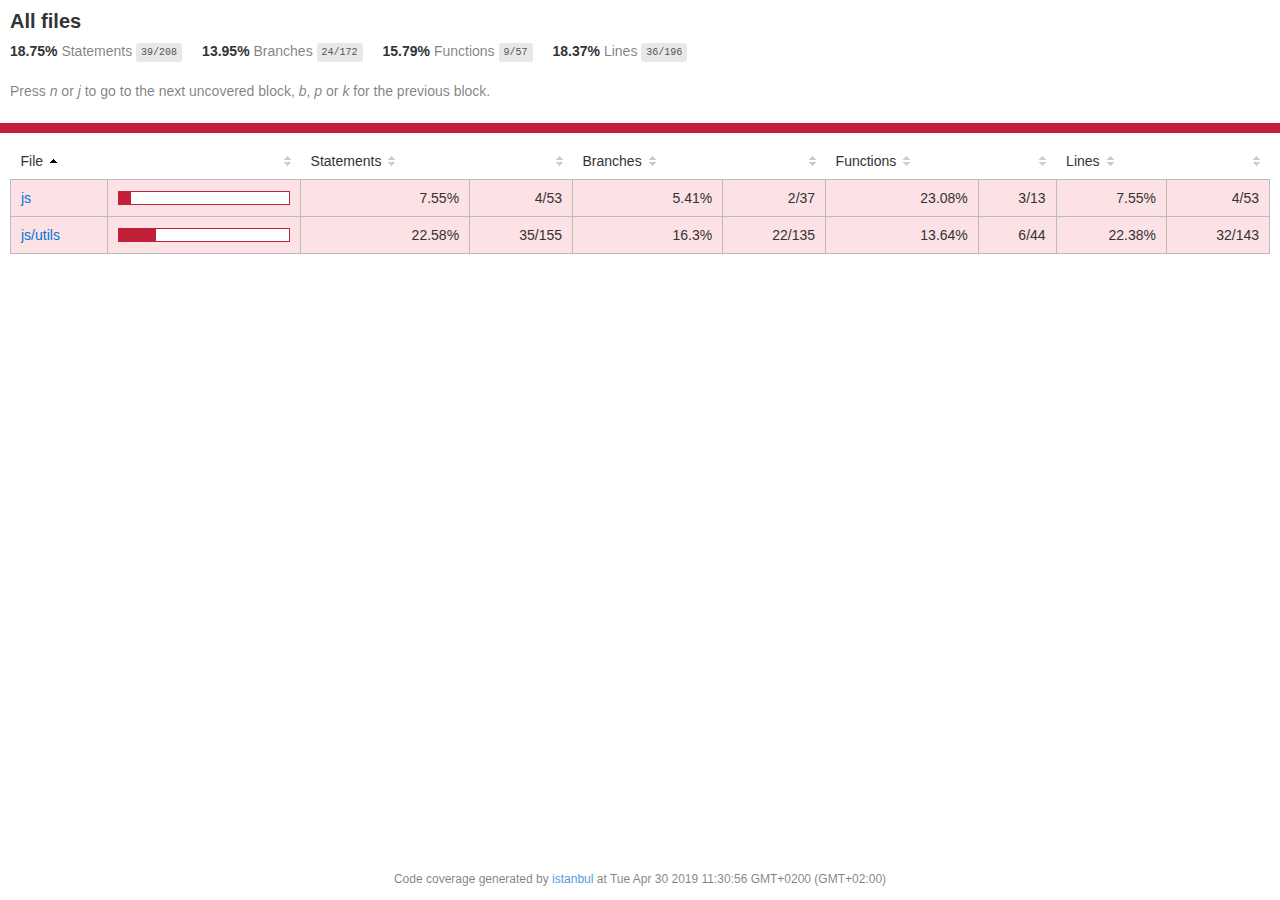
<file: css/bulma-collapsible-1.0.3/coverage/lcov-report/index.html>
<!doctype html>
<html lang="en">
<head>
    <title>Code coverage report for All files</title>
    <meta charset="utf-8" />
    <link rel="stylesheet" href="prettify.css" />
    <link rel="stylesheet" href="base.css" />
    <meta name="viewport" content="width=device-width, initial-scale=1">
    <style type='text/css'>
        .coverage-summary .sorter {
            background-image: url(sort-arrow-sprite.png);
        }
    </style>
</head>
<body>
<div class='wrapper'>
  <div class='pad1'>
    <h1>
      All files
    </h1>
    <div class='clearfix'>
      <div class='fl pad1y space-right2'>
        <span class="strong">18.75% </span>
        <span class="quiet">Statements</span>
        <span class='fraction'>39/208</span>
      </div>
      <div class='fl pad1y space-right2'>
        <span class="strong">13.95% </span>
        <span class="quiet">Branches</span>
        <span class='fraction'>24/172</span>
      </div>
      <div class='fl pad1y space-right2'>
        <span class="strong">15.79% </span>
        <span class="quiet">Functions</span>
        <span class='fraction'>9/57</span>
      </div>
      <div class='fl pad1y space-right2'>
        <span class="strong">18.37% </span>
        <span class="quiet">Lines</span>
        <span class='fraction'>36/196</span>
      </div>
    </div>
    <p class="quiet">
      Press <em>n</em> or <em>j</em> to go to the next uncovered block, <em>b</em>, <em>p</em> or <em>k</em> for the previous block.
    </p>
  </div>
  <div class='status-line low'></div>
<div class="pad1">
<table class="coverage-summary">
<thead>
<tr>
   <th data-col="file" data-fmt="html" data-html="true" class="file">File</th>
   <th data-col="pic" data-type="number" data-fmt="html" data-html="true" class="pic"></th>
   <th data-col="statements" data-type="number" data-fmt="pct" class="pct">Statements</th>
   <th data-col="statements_raw" data-type="number" data-fmt="html" class="abs"></th>
   <th data-col="branches" data-type="number" data-fmt="pct" class="pct">Branches</th>
   <th data-col="branches_raw" data-type="number" data-fmt="html" class="abs"></th>
   <th data-col="functions" data-type="number" data-fmt="pct" class="pct">Functions</th>
   <th data-col="functions_raw" data-type="number" data-fmt="html" class="abs"></th>
   <th data-col="lines" data-type="number" data-fmt="pct" class="pct">Lines</th>
   <th data-col="lines_raw" data-type="number" data-fmt="html" class="abs"></th>
</tr>
</thead>
<tbody><tr>
	<td class="file low" data-value="js"><a href="js\index.html">js</a></td>
	<td data-value="7.55" class="pic low"><div class="chart"><div class="cover-fill" style="width: 7%;"></div><div class="cover-empty" style="width:93%;"></div></div></td>
	<td data-value="7.55" class="pct low">7.55%</td>
	<td data-value="53" class="abs low">4/53</td>
	<td data-value="5.41" class="pct low">5.41%</td>
	<td data-value="37" class="abs low">2/37</td>
	<td data-value="23.08" class="pct low">23.08%</td>
	<td data-value="13" class="abs low">3/13</td>
	<td data-value="7.55" class="pct low">7.55%</td>
	<td data-value="53" class="abs low">4/53</td>
	</tr>

<tr>
	<td class="file low" data-value="js/utils"><a href="js\utils\index.html">js/utils</a></td>
	<td data-value="22.58" class="pic low"><div class="chart"><div class="cover-fill" style="width: 22%;"></div><div class="cover-empty" style="width:78%;"></div></div></td>
	<td data-value="22.58" class="pct low">22.58%</td>
	<td data-value="155" class="abs low">35/155</td>
	<td data-value="16.3" class="pct low">16.3%</td>
	<td data-value="135" class="abs low">22/135</td>
	<td data-value="13.64" class="pct low">13.64%</td>
	<td data-value="44" class="abs low">6/44</td>
	<td data-value="22.38" class="pct low">22.38%</td>
	<td data-value="143" class="abs low">32/143</td>
	</tr>

</tbody>
</table>
</div><div class='push'></div><!-- for sticky footer -->
</div><!-- /wrapper -->
<div class='footer quiet pad2 space-top1 center small'>
  Code coverage
  generated by <a href="https://istanbul.js.org/" target="_blank">istanbul</a> at Tue Apr 30 2019 11:30:56 GMT+0200 (GMT+02:00)
</div>
</div>
<script src="prettify.js"></script>
<script>
window.onload = function () {
        if (typeof prettyPrint === 'function') {
            prettyPrint();
        }
};
</script>
<script src="sorter.js"></script>
<script src="block-navigation.js"></script>
</body>
</html>
</file>
<file: css/bulma-collapsible-1.0.3/coverage/lcov-report/prettify.css>
.pln{color:#000}@media screen{.str{color:#080}.kwd{color:#008}.com{color:#800}.typ{color:#606}.lit{color:#066}.pun,.opn,.clo{color:#660}.tag{color:#008}.atn{color:#606}.atv{color:#080}.dec,.var{color:#606}.fun{color:red}}@media print,projection{.str{color:#060}.kwd{color:#006;font-weight:bold}.com{color:#600;font-style:italic}.typ{color:#404;font-weight:bold}.lit{color:#044}.pun,.opn,.clo{color:#440}.tag{color:#006;font-weight:bold}.atn{color:#404}.atv{color:#060}}pre.prettyprint{padding:2px;border:1px solid #888}ol.linenums{margin-top:0;margin-bottom:0}li.L0,li.L1,li.L2,li.L3,li.L5,li.L6,li.L7,li.L8{list-style-type:none}li.L1,li.L3,li.L5,li.L7,li.L9{background:#eee}
</file>
<file: css/bulma-collapsible-1.0.3/coverage/lcov-report/base.css>
body, html {
  margin:0; padding: 0;
  height: 100%;
}
body {
    font-family: Helvetica Neue, Helvetica, Arial;
    font-size: 14px;
    color:#333;
}
.small { font-size: 12px; }
*, *:after, *:before {
  -webkit-box-sizing:border-box;
     -moz-box-sizing:border-box;
          box-sizing:border-box;
  }
h1 { font-size: 20px; margin: 0;}
h2 { font-size: 14px; }
pre {
    font: 12px/1.4 Consolas, "Liberation Mono", Menlo, Courier, monospace;
    margin: 0;
    padding: 0;
    -moz-tab-size: 2;
    -o-tab-size:  2;
    tab-size: 2;
}
a { color:#0074D9; text-decoration:none; }
a:hover { text-decoration:underline; }
.strong { font-weight: bold; }
.space-top1 { padding: 10px 0 0 0; }
.pad2y { padding: 20px 0; }
.pad1y { padding: 10px 0; }
.pad2x { padding: 0 20px; }
.pad2 { padding: 20px; }
.pad1 { padding: 10px; }
.space-left2 { padding-left:55px; }
.space-right2 { padding-right:20px; }
.center { text-align:center; }
.clearfix { display:block; }
.clearfix:after {
  content:'';
  display:block;
  height:0;
  clear:both;
  visibility:hidden;
  }
.fl { float: left; }
@media only screen and (max-width:640px) {
  .col3 { width:100%; max-width:100%; }
  .hide-mobile { display:none!important; }
}

.quiet {
  color: #7f7f7f;
  color: rgba(0,0,0,0.5);
}
.quiet a { opacity: 0.7; }

.fraction {
  font-family: Consolas, 'Liberation Mono', Menlo, Courier, monospace;
  font-size: 10px;
  color: #555;
  background: #E8E8E8;
  padding: 4px 5px;
  border-radius: 3px;
  vertical-align: middle;
}

div.path a:link, div.path a:visited { color: #333; }
table.coverage {
  border-collapse: collapse;
  margin: 10px 0 0 0;
  padding: 0;
}

table.coverage td {
  margin: 0;
  padding: 0;
  vertical-align: top;
}
table.coverage td.line-count {
    text-align: right;
    padding: 0 5px 0 20px;
}
table.coverage td.line-coverage {
    text-align: right;
    padding-right: 10px;
    min-width:20px;
}

table.coverage td span.cline-any {
    display: inline-block;
    padding: 0 5px;
    width: 100%;
}
.missing-if-branch {
    display: inline-block;
    margin-right: 5px;
    border-radius: 3px;
    position: relative;
    padding: 0 4px;
    background: #333;
    color: yellow;
}

.skip-if-branch {
    display: none;
    margin-right: 10px;
    position: relative;
    padding: 0 4px;
    background: #ccc;
    color: white;
}
.missing-if-branch .typ, .skip-if-branch .typ {
    color: inherit !important;
}
.coverage-summary {
  border-collapse: collapse;
  width: 100%;
}
.coverage-summary tr { border-bottom: 1px solid #bbb; }
.keyline-all { border: 1px solid #ddd; }
.coverage-summary td, .coverage-summary th { padding: 10px; }
.coverage-summary tbody { border: 1px solid #bbb; }
.coverage-summary td { border-right: 1px solid #bbb; }
.coverage-summary td:last-child { border-right: none; }
.coverage-summary th {
  text-align: left;
  font-weight: normal;
  white-space: nowrap;
}
.coverage-summary th.file { border-right: none !important; }
.coverage-summary th.pct { }
.coverage-summary th.pic,
.coverage-summary th.abs,
.coverage-summary td.pct,
.coverage-summary td.abs { text-align: right; }
.coverage-summary td.file { white-space: nowrap;  }
.coverage-summary td.pic { min-width: 120px !important;  }
.coverage-summary tfoot td { }

.coverage-summary .sorter {
    height: 10px;
    width: 7px;
    display: inline-block;
    margin-left: 0.5em;
    background: url(sort-arrow-sprite.png) no-repeat scroll 0 0 transparent;
}
.coverage-summary .sorted .sorter {
    background-position: 0 -20px;
}
.coverage-summary .sorted-desc .sorter {
    background-position: 0 -10px;
}
.status-line {  height: 10px; }
/* yellow */
.cbranch-no { background: yellow !important; color: #111; }
/* dark red */
.red.solid, .status-line.low, .low .cover-fill { background:#C21F39 }
.low .chart { border:1px solid #C21F39 }
.highlighted,
.highlighted .cstat-no, .highlighted .fstat-no, .highlighted .cbranch-no{
  background: #C21F39 !important;
}
/* medium red */
.cstat-no, .fstat-no, .cbranch-no, .cbranch-no { background:#F6C6CE }
/* light red */
.low, .cline-no { background:#FCE1E5 }
/* light green */
.high, .cline-yes { background:rgb(230,245,208) }
/* medium green */
.cstat-yes { background:rgb(161,215,106) }
/* dark green */
.status-line.high, .high .cover-fill { background:rgb(77,146,33) }
.high .chart { border:1px solid rgb(77,146,33) }
/* dark yellow (gold) */
.status-line.medium, .medium .cover-fill { background: #f9cd0b; }
.medium .chart { border:1px solid #f9cd0b; }
/* light yellow */
.medium { background: #fff4c2; }

.cstat-skip { background: #ddd; color: #111; }
.fstat-skip { background: #ddd; color: #111 !important; }
.cbranch-skip { background: #ddd !important; color: #111; }

span.cline-neutral { background: #eaeaea; }

.coverage-summary td.empty {
    opacity: .5;
    padding-top: 4px;
    padding-bottom: 4px;
    line-height: 1;
    color: #888;
}

.cover-fill, .cover-empty {
  display:inline-block;
  height: 12px;
}
.chart {
  line-height: 0;
}
.cover-empty {
    background: white;
}
.cover-full {
    border-right: none !important;
}
pre.prettyprint {
    border: none !important;
    padding: 0 !important;
    margin: 0 !important;
}
.com { color: #999 !important; }
.ignore-none { color: #999; font-weight: normal; }

.wrapper {
  min-height: 100%;
  height: auto !important;
  height: 100%;
  margin: 0 auto -48px;
}
.footer, .push {
  height: 48px;
}
</file>
